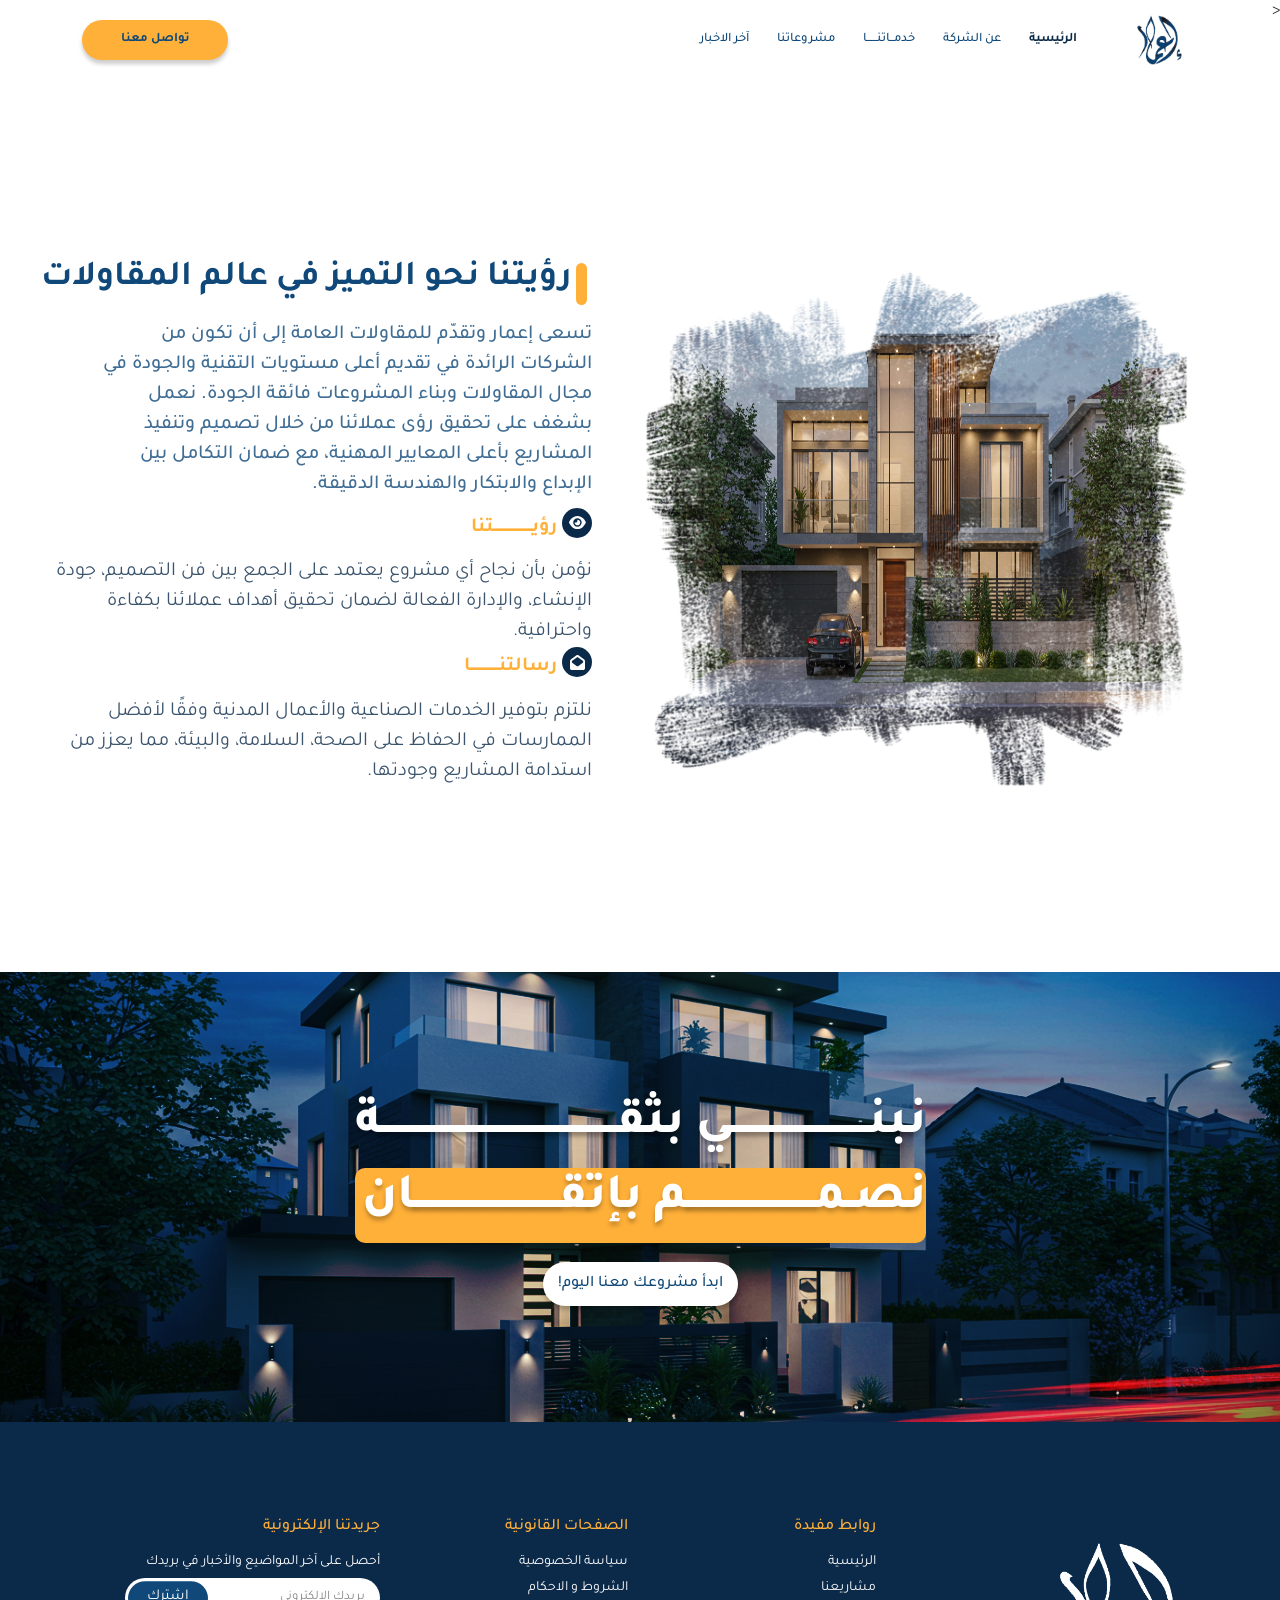
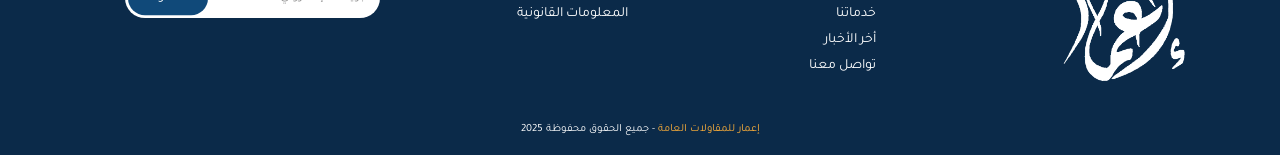
<file: about.html>
<!DOCTYPE html>
<html lang="ar" dir="rtl">
  <head>
    <meta charset="UTF-8" />
    <meta name="viewport" content="width=device-width, initial-scale=1.0" />
    <meta name="theme-color" content="#104979" />
    <meta name="author" content="Abdelrhman Elnhas" />
    <meta name="MobileOptimized" content="320" />
    <meta property="og:title" content="Emaar Contracting" />
    <meta property="og:type" content="website" />
    <title>إعمار للمقاولات العامة</title>
    <!-- Google Fonts -->
    <link rel="preconnect" href="https://fonts.googleapis.com" />
    <link rel="preconnect" href="https://fonts.gstatic.com" crossorigin />
    <link
      href="https://fonts.googleapis.com/css2?family=Tajawal:wght@300;400;500;700;800&display=swap"
      rel="stylesheet"
    />
    <!-- Bootstrap -->
    <link rel="stylesheet" href="assets/Bootstrap/css/bootstrap.min.css" />
    <!-- Font Awesome -->
    <link rel="stylesheet" href="assets/FontAwesome/css/all.min.css" />
    <!-- Stylesheet -->
    <link rel="stylesheet" href="assets/css/style.css" />
  </head>

  <body>
    <
    <!-- Header Section -->
    <header class="d-flex justify-content-between">
      <nav class="navbar navbar-expand-md w-100">
        <div
          class="container d-flex align-items-center justify-content-between justify-content-md-start gap-1"
        >
          <div class="header__logo">
            <img class="navbar-brand" src="images/logo.png" alt="Logo" />
          </div>

          <div class="collapse navbar-collapse" id="navbarNav">
            <ul class="navbar-nav ms-auto me-0 me-md-5 mb-2 mb-lg-0">
              <li class="nav-item">
                <a class="nav-link active" aria-current="page" href="index.html"
                  >الرئيسية</a
                >
              </li>
              <li class="nav-item">
                <a class="nav-link" aria-current="page" href="#About">
                  عن الشركة
                </a>
              </li>
              <li class="nav-item">
                <a class="nav-link" aria-current="page" href="services.html"
                  >خدمــاتنـــــا</a
                >
              </li>
              <li class="nav-item">
                <a class="nav-link" aria-current="page" href="projects.html"
                  >مشروعاتنا</a
                >
              </li>
              <li class="nav-item">
                <a class="nav-link" aria-current="page" href="news.html"
                  >آخر الاخبار</a
                >
              </li>
            </ul>
          </div>

          <div class="d-flex align-items-center">
            <div>
              <button
                onclick="window.location.href='inquiry.html'"
                class="solid-btn header__button"
              >
                تواصل معنا
              </button>
            </div>
            <button
              class="navbar-toggler"
              type="button"
              data-bs-toggle="collapse"
              data-bs-target="#navbarNav"
              aria-controls="navbarNav"
              aria-expanded="false"
              aria-label="Toggle navigation"
            >
              <i class="fa-solid fa-bars"></i>
            </button>
          </div>
        </div>
      </nav>
    </header>

    <main>
      <!-- About Section -->
      <section
        id="About"
        class="d-flex justify-content-center align-items-center mt-5"
      >
        <div
          class="container d-flex flex-column-reverse flex-lg-row justify-content-between align-items-center gap-1 gap-lg-5 py-5"
        >
          <div
            class="col-12 col-lg-6 about__image d-flex flex-row-reverse flex-lg-column justify-content-between align-items-center"
          >
            <img src="/images/villa1.jpg" alt="" />
          </div>

          <div
            class="col-12 col-md-6 d-flex flex-column align-items-start justify-content-evenly about__content"
          >
            <h2 class="about__heading sub-heading">
              رؤيتنا نحو التميز في عالم المقاولات
            </h2>
            <p class="about__description mb-2">
              تسعى إعمار وتقدّم للمقاولات العامة إلى أن تكون من الشركات الرائدة
              في تقديم أعلى مستويات التقنية والجودة في مجال المقاولات وبناء
              المشروعات فائقة الجودة. نعمل بشغف على تحقيق رؤى عملائنا من خلال
              تصميم وتنفيذ المشاريع بأعلى المعايير المهنية، مع ضمان التكامل بين
              الإبداع والابتكار والهندسة الدقيقة.
            </p>
            <ul class="about__list">
              <li>
                <span><i class="fa-solid fa-eye"></i></span>
                رؤيـــــــــــــــــــتنا

                <p>
                  نؤمن بأن نجاح أي مشروع يعتمد على الجمع بين فن التصميم، جودة
                  الإنشاء، والإدارة الفعالة لضمان تحقيق أهداف عملائنا بكفاءة
                  واحترافية.
                </p>
              </li>
              <li>
                <span><i class="fa-solid fa-envelope-open"></i></span>
                رسالتنــــــــــــــا
                <p>
                  نلتزم بتوفير الخدمات الصناعية والأعمال المدنية وفقًا لأفضل
                  الممارسات في الحفاظ على الصحة، السلامة، والبيئة، مما يعزز من
                  استدامة المشاريع وجودتها.
                </p>
              </li>
            </ul>
          </div>
        </div>
      </section>

      <!-- Banner -->
      <section
        id="Banner"
        class="d-flex justify-content-start align-items-center"
      >
        <div
          class="container d-flex flex-column justify-content-start align-items-center"
        >
          <div class="banner__content">
            <p class="">
              نبنـــــــــــــــــــــــي
              بثقـــــــــــــــــــــــــــــــــــــــة
            </p>
            <p class="sub-heading position-relative">
              نصـمـــــــــــــــــــــم بإتقــــــــــــــــــــــــان
            </p>
          </div>

          <button
            onclick="window.location.href='projects.html'"
            class="solid-btn banner__button mt-4"
          >
            ابدأ مشروعك معنا اليوم!
          </button>
        </div>
      </section>
    </main>

    <!-- Footer Section -->
    <footer id="Footer">
      <div class="container">
        <div class="text-center text-lg-end text-white pt-5">
          <div class="text-center text-md-end mt-5">
            <div class="row mt-3">
              <div
                class="col-md-3 col-lg-4 col-xl-3 d-flex flex-column align-items-center align-items-md-start justify-content-center mb-4 mb-md-0"
              >
                <img
                  src="./images/logoP.png"
                  class="img-fluid footer__logo w-50"
                  alt="Emaar Logo"
                />
              </div>
              <div class="links col-md-2 col-lg-2 col-xl-2 mx-auto mb-4">
                <h6>روابط مفيدة</h6>
                <p>
                  <a href="index.html">الرئيسية</a>
                </p>
                <p>
                  <a href="projects.html">مشاريعنا</a>
                </p>
                <p>
                  <a href="services.html">خدماتنا</a>
                </p>
                <p>
                  <a href="news.html">أخر الأخبار</a>
                </p>
                <p>
                  <a href="contact.html">تواصل معنا</a>
                </p>
              </div>

              <div class="links col-md-3 col-lg-2 col-xl-2 mx-auto mb-4">
                <h6>الصفحات القانونية</h6>
                <p>
                  <a href="#">سياسة الخصوصية</a>
                </p>
                <p>
                  <a href="#">الشروط و الاحكام</a>
                </p>
                <p>
                  <a href="#">المعلومات القانونية</a>
                </p>
              </div>

              <div
                class="footer__subscription col-md-4 col-lg-3 col-xl-3 mx-auto mb-md-0 mb-4"
              >
                <h6>جريدتنا الإلكترونية</h6>
                <p class="">أحصل على آخر المواضيع والأخبار في بريدك</p>
                <form action="" class="footer__subscription__form">
                  <input
                    type="email"
                    name=""
                    id=""
                    placeholder="بريدك الإلكتروني"
                  />
                  <button>اشترك</button>
                </form>
              </div>
            </div>
          </div>
        </div>
      </div>
      <div class="footerBottom text-center p-3">
        <span>إعمار للمقاولات العامة</span>
        - جميع الحقوق محفوظة 2025
      </div>
    </footer>

    <!-- Bootstrap Script File -->
    <script src="assets/Bootstrap/js/bootstrap.min.js"></script>
    <!-- FontAwesome Script File -->
    <script src="assets/FontAwesome/js/all.min.js"></script>
  </body>
</html>
</file>
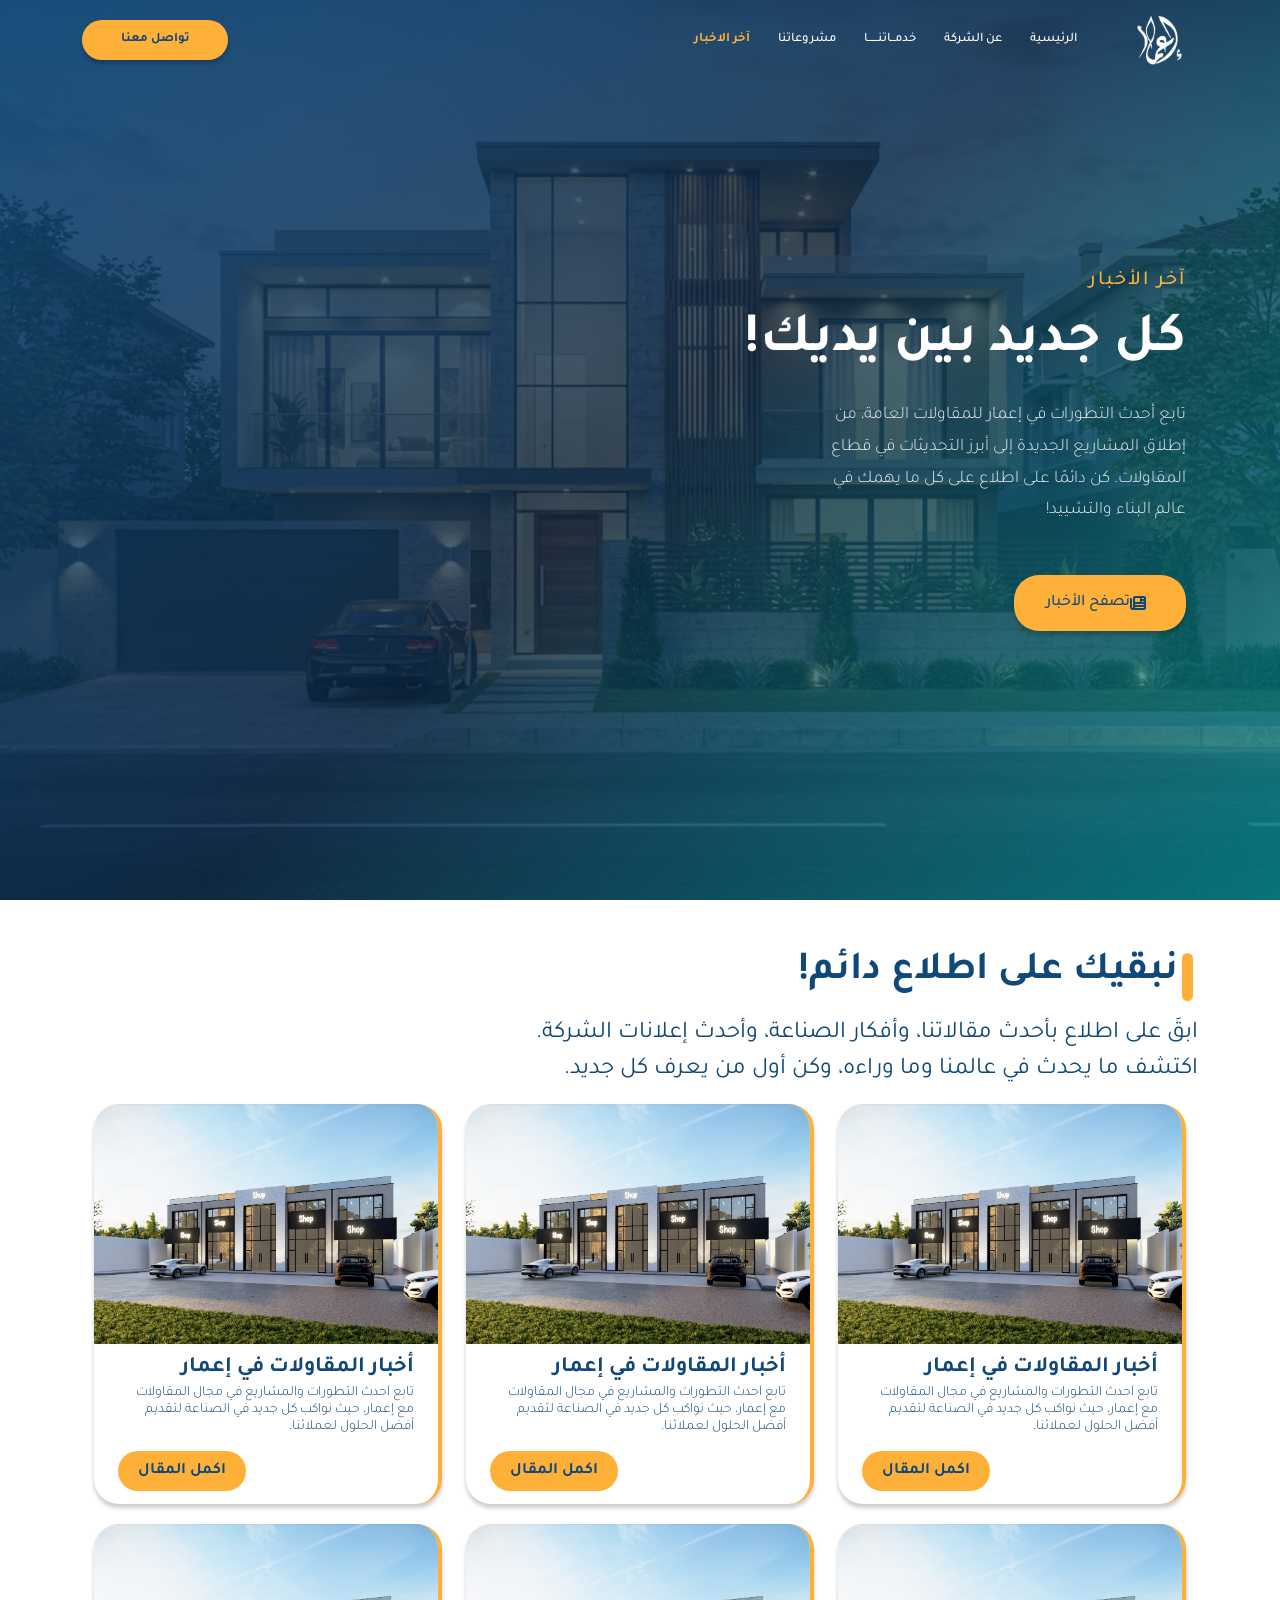
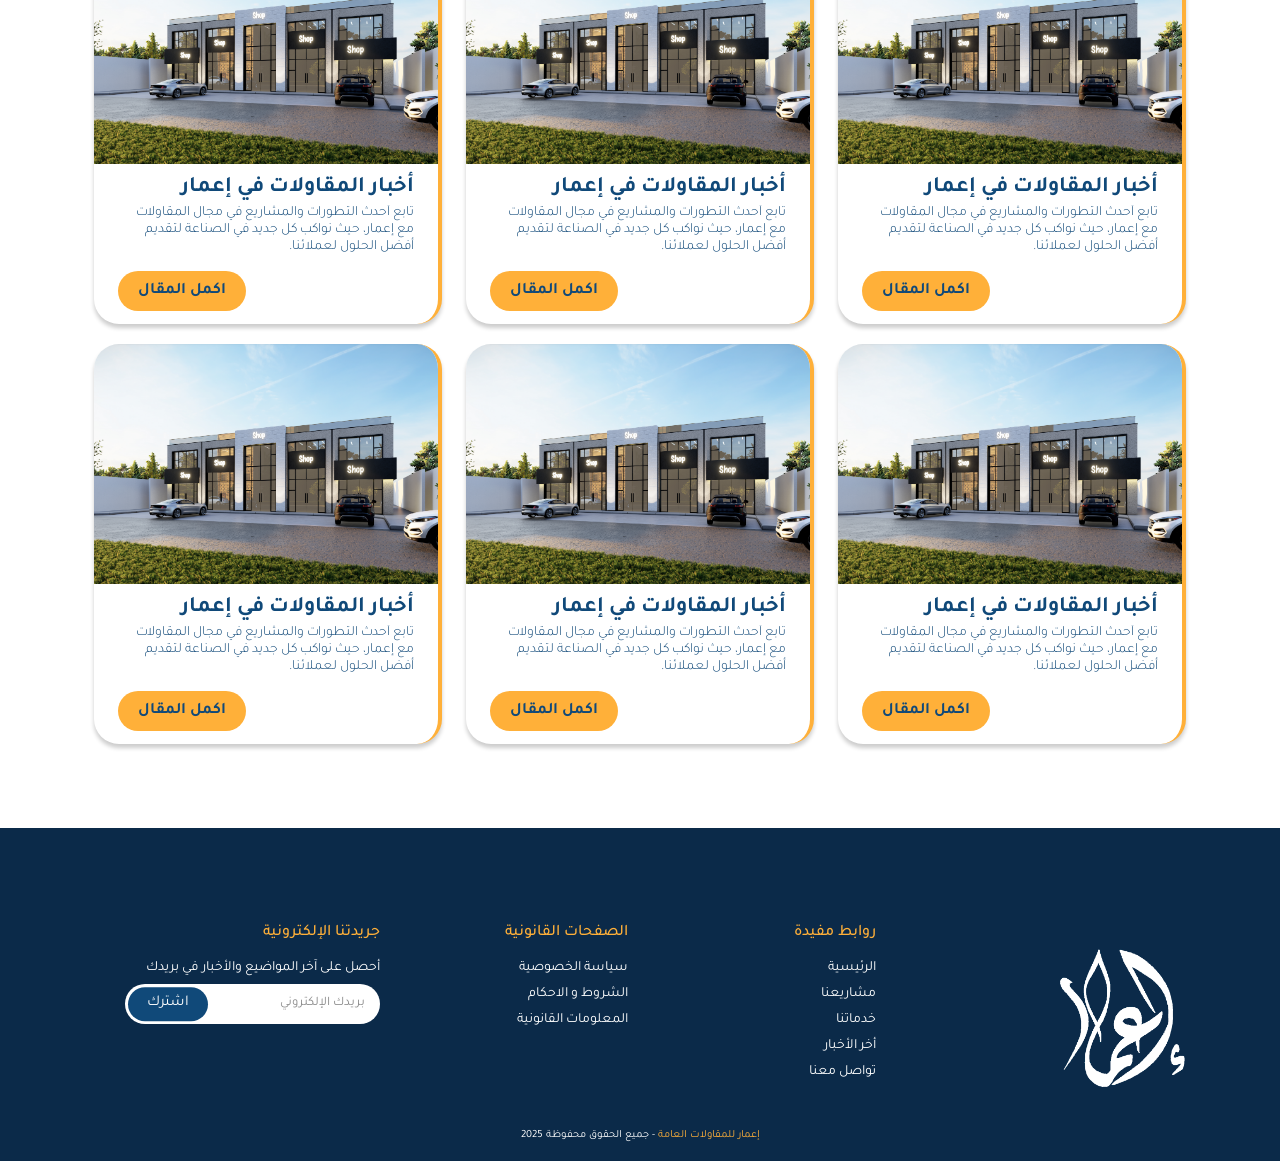
<file: news.html>
<!DOCTYPE html>
<html lang="ar" dir="rtl">
  <head>
    <meta charset="UTF-8" />
    <meta name="viewport" content="width=device-width, initial-scale=1.0" />
    <meta name="theme-color" content="#104979" />
    <meta name="author" content="Abdelrhman Elnhas" />
    <meta name="MobileOptimized" content="320" />
    <meta property="og:title" content="Emaar Contracting" />
    <meta property="og:type" content="website" />
    <title>إعمار للمقاولات العامة</title>
    <!-- Google Fonts -->
    <link rel="preconnect" href="https://fonts.googleapis.com" />
    <link rel="preconnect" href="https://fonts.gstatic.com" crossorigin />
    <link
      href="https://fonts.googleapis.com/css2?family=Tajawal:wght@300;400;500;700;800&display=swap"
      rel="stylesheet"
    />
    <!-- Bootstrap -->
    <link rel="stylesheet" href="assets/Bootstrap/css/bootstrap.min.css" />
    <!-- Font Awesome -->
    <link rel="stylesheet" href="assets/FontAwesome/css/all.min.css" />
    <!-- Stylesheet -->
    <link rel="stylesheet" href="assets/css/style.css" />
    <link rel="stylesheet" href="assets/css/news.css" />
  </head>

  <body>
    <!-- Header Section -->
    <header class="d-flex justify-content-between">
      <nav class="navbar navbar-expand-md w-100">
        <div
          class="container d-flex align-items-center justify-content-between justify-content-md-start gap-1"
        >
          <div class="header__logo">
            <img class="navbar-brand" src="images/logo.png" alt="Logo" />
          </div>

          <div class="collapse navbar-collapse" id="navbarNav">
            <ul class="navbar-nav ms-auto me-5 mb-2 mb-lg-0">
              <li class="nav-item">
                <a class="nav-link" aria-current="page" href="index.html"
                  >الرئيسية</a
                >
              </li>
              <li class="nav-item">
                <a class="nav-link" aria-current="page" href="#About">
                  عن الشركة
                </a>
              </li>
              <li class="nav-item">
                <a class="nav-link" aria-current="page" href="services.html"
                  >خدمــاتنـــــا</a
                >
              </li>
              <li class="nav-item">
                <a class="nav-link" aria-current="page" href="projects.html"
                  >مشروعاتنا</a
                >
              </li>
              <li class="nav-item">
                <a class="nav-link active" aria-current="page" href="news.html"
                  >آخر الاخبار</a
                >
              </li>
            </ul>
          </div>

          <div class="d-flex align-items-center">
            <div>
              <button
                onclick="window.location.href='inquiry.html'"
                class="solid-btn header__button"
              >
                تواصل معنا
              </button>
            </div>
            <button
              class="navbar-toggler"
              type="button"
              data-bs-toggle="collapse"
              data-bs-target="#navbarNav"
              aria-controls="navbarNav"
              aria-expanded="false"
              aria-label="Toggle navigation"
            >
              <i class="fa-solid fa-bars"></i>
            </button>
          </div>
        </div>
      </nav>
    </header>

    <main>
      <!-- News Hero Section -->
      <section id="NewsHero" class="position-relative">
        <div class="hero__overlay"></div>
        <div class="container position-relative">
          <div class="row min-vh-75 align-items-center">
            <div class="col-12 col-lg-8">
              <div class="hero__content">
                <h3 class="hero__subtitle mb-3">آخر الأخبار</h3>
                <h1 class="hero__title mb-4">كل جديد بين يديك!</h1>
                <p class="hero__description mb-5">
                  تابع أحدث التطورات في إعمار للمقاولات العامة، من إطلاق
                  المشاريع الجديدة إلى أبرز التحديثات في قطاع المقاولات. كن
                  دائمًا على اطلاع على كل ما يهمك في عالم البناء والتشييد!
                </p>
                <div class="hero__cta">
                  <a href="#allNews" class="solid-btn">
                    <i class="fas fa-newspaper me-2"></i>
                    تصفح الأخبار
                  </a>
                </div>
              </div>
            </div>
          </div>
        </div>
      </section>

      <section
        id="allNews"
        class="d-flex flex-column align-items-center justify-content-center py-5"
      >
			<div
			class="container d-flex flex-column justify-content-center align-items-start"
		>
				<div class="projects__content">
					<h2 class="projects__heading sub-heading">نبقيك على اطلاع دائم!</h2>
					<p class="projects__description news__description">
						ابقَ على اطلاع بأحدث مقالاتنا، وأفكار الصناعة، وأحدث إعلانات الشركة. اكتشف ما يحدث في عالمنا وما وراءه، وكن أول من يعرف كل جديد.
					</p>
				</div>
				<div class="row align-items-center justify-content-between my-3">

					<div class="col-12 col-md-6 col-lg-4 news__card__wrapper">

						<div class="news__card">
							<img class="news__image" src="./images/project1.png" alt="News Image">
								
								<p class="news__title px-4 pt-2">أخبار المقاولات في إعمار</p>

							<div class="news__card__bottom d-flex flex-column align-items-start justify-content-between">
								<p class="news__description px-4">
									تابع أحدث التطورات والمشاريع في مجال المقاولات مع إعمار، حيث نواكب كل جديد في الصناعة لتقديم أفضل الحلول لعملائنا.									</p>
									<button class="info-btn me-auto ms-4 mt-3">اكمل المقال</button>
								</div>
							</div>

					</div>
					<div class="col-12 col-md-6 col-lg-4 news__card__wrapper">

						<div class="news__card">
							<img class="news__image" src="./images/project1.png" alt="News Image">
								
								<p class="news__title px-4 pt-2">أخبار المقاولات في إعمار</p>

							<div class="news__card__bottom d-flex flex-column align-items-start justify-content-between">
								<p class="news__description px-4">
									تابع أحدث التطورات والمشاريع في مجال المقاولات مع إعمار، حيث نواكب كل جديد في الصناعة لتقديم أفضل الحلول لعملائنا.									</p>
									<button class="info-btn me-auto ms-4 mt-3">اكمل المقال</button>									</div>
							</div>

					</div>
					<div class="col-12 col-md-6 col-lg-4 news__card__wrapper">

						<div class="news__card">
							<img class="news__image" src="./images/project1.png" alt="News Image">
								
								<p class="news__title px-4 pt-2">أخبار المقاولات في إعمار</p>

							<div class="news__card__bottom d-flex flex-column align-items-start justify-content-between">
								<p class="news__description px-4">
									تابع أحدث التطورات والمشاريع في مجال المقاولات مع إعمار، حيث نواكب كل جديد في الصناعة لتقديم أفضل الحلول لعملائنا.									</p>
									<button class="info-btn me-auto ms-4 mt-3">اكمل المقال</button>
									</div>
							</div>

					</div>
					<div class="col-12 col-md-6 col-lg-4 news__card__wrapper">

						<div class="news__card">
							<img class="news__image" src="./images/project1.png" alt="News Image">
								
								<p class="news__title px-4 pt-2">أخبار المقاولات في إعمار</p>

							<div class="news__card__bottom d-flex flex-column align-items-start justify-content-between">
								<p class="news__description px-4">
									تابع أحدث التطورات والمشاريع في مجال المقاولات مع إعمار، حيث نواكب كل جديد في الصناعة لتقديم أفضل الحلول لعملائنا.									</p>
									<button class="info-btn me-auto ms-4 mt-3">اكمل المقال</button>
								</div>
							</div>

					</div>
					<div class="col-12 col-md-6 col-lg-4 news__card__wrapper">

						<div class="news__card">
							<img class="news__image" src="./images/project1.png" alt="News Image">
								
								<p class="news__title px-4 pt-2">أخبار المقاولات في إعمار</p>

							<div class="news__card__bottom d-flex flex-column align-items-start justify-content-between">
								<p class="news__description px-4">
									تابع أحدث التطورات والمشاريع في مجال المقاولات مع إعمار، حيث نواكب كل جديد في الصناعة لتقديم أفضل الحلول لعملائنا.									</p>
									<button class="info-btn me-auto ms-4 mt-3">اكمل المقال</button>									</div>
							</div>

					</div>
					<div class="col-12 col-md-6 col-lg-4 news__card__wrapper">

						<div class="news__card">
							<img class="news__image" src="./images/project1.png" alt="News Image">
								
								<p class="news__title px-4 pt-2">أخبار المقاولات في إعمار</p>

							<div class="news__card__bottom d-flex flex-column align-items-start justify-content-between">
								<p class="news__description px-4">
									تابع أحدث التطورات والمشاريع في مجال المقاولات مع إعمار، حيث نواكب كل جديد في الصناعة لتقديم أفضل الحلول لعملائنا.									</p>
									<button class="info-btn me-auto ms-4 mt-3">اكمل المقال</button>
									</div>
							</div>

					</div>
					<div class="col-12 col-md-6 col-lg-4 news__card__wrapper">

						<div class="news__card">
							<img class="news__image" src="./images/project1.png" alt="News Image">
								
								<p class="news__title px-4 pt-2">أخبار المقاولات في إعمار</p>

							<div class="news__card__bottom d-flex flex-column align-items-start justify-content-between">
								<p class="news__description px-4">
									تابع أحدث التطورات والمشاريع في مجال المقاولات مع إعمار، حيث نواكب كل جديد في الصناعة لتقديم أفضل الحلول لعملائنا.									</p>
									<button class="info-btn me-auto ms-4 mt-3">اكمل المقال</button>
								</div>
							</div>

					</div>
					<div class="col-12 col-md-6 col-lg-4 news__card__wrapper">

						<div class="news__card">
							<img class="news__image" src="./images/project1.png" alt="News Image">
								
								<p class="news__title px-4 pt-2">أخبار المقاولات في إعمار</p>

							<div class="news__card__bottom d-flex flex-column align-items-start justify-content-between">
								<p class="news__description px-4">
									تابع أحدث التطورات والمشاريع في مجال المقاولات مع إعمار، حيث نواكب كل جديد في الصناعة لتقديم أفضل الحلول لعملائنا.									</p>
									<button class="info-btn me-auto ms-4 mt-3">اكمل المقال</button>									</div>
							</div>

					</div>
					<div class="col-12 col-md-6 col-lg-4 news__card__wrapper">

						<div class="news__card">
							<img class="news__image" src="./images/project1.png" alt="News Image">
								
								<p class="news__title px-4 pt-2">أخبار المقاولات في إعمار</p>

							<div class="news__card__bottom d-flex flex-column align-items-start justify-content-between">
								<p class="news__description px-4">
									تابع أحدث التطورات والمشاريع في مجال المقاولات مع إعمار، حيث نواكب كل جديد في الصناعة لتقديم أفضل الحلول لعملائنا.									</p>
									<button class="info-btn me-auto ms-4 mt-3">اكمل المقال</button>
									</div>
							</div>

					</div>

					</div>

				</div>
 
			</div>
      </section>
    </main>

    <!-- Footer Section -->
    <footer id="Footer">
      <div class="container">
        <div class="text-center text-lg-end text-white pt-5">
          <div class="text-center text-md-end mt-5">
            <div class="row mt-3">
              <div
                class="col-md-3 col-lg-4 col-xl-3 d-flex flex-column align-items-center align-items-md-start justify-content-center mb-4 mb-md-0"
              >
                <img
                  src="./images/logoP.png"
                  class="img-fluid footer__logo w-50"
                  alt="Emaar Logo"
                />
              </div>
              <div class="links col-md-2 col-lg-2 col-xl-2 mx-auto mb-4">
                <h6>روابط مفيدة</h6>
                <p>
                  <a href="index.html">الرئيسية</a>
                </p>
                <p>
                  <a href="projects.html">مشاريعنا</a>
                </p>
                <p>
                  <a href="services.html">خدماتنا</a>
                </p>
                <p>
                  <a href="news.html">أخر الأخبار</a>
                </p>
                <p>
                  <a href="contact.html">تواصل معنا</a>
                </p>
              </div>

              <div class="links col-md-3 col-lg-2 col-xl-2 mx-auto mb-4">
                <h6>الصفحات القانونية</h6>
                <p>
                  <a href="#">سياسة الخصوصية</a>
                </p>
                <p>
                  <a href="#">الشروط و الاحكام</a>
                </p>
                <p>
                  <a href="#">المعلومات القانونية</a>
                </p>
              </div>

              <div
                class="footer__subscription col-md-4 col-lg-3 col-xl-3 mx-auto mb-md-0 mb-4"
              >
                <h6>جريدتنا الإلكترونية</h6>
                <p class="">أحصل على آخر المواضيع والأخبار في بريدك</p>
                <form action="" class="footer__subscription__form">
                  <input
                    type="email"
                    name=""
                    id=""
                    placeholder="بريدك الإلكتروني"
                  />
                  <button>اشترك</button>
                </form>
              </div>
            </div>
          </div>
        </div>
      </div>
      <div class="footerBottom text-center p-3">
        <span>إعمار للمقاولات العامة</span>
        - جميع الحقوق محفوظة 2025
      </div>
    </footer>

    <!-- Bootstrap Script File -->
    <script src="assets/Bootstrap/js/bootstrap.min.js"></script>
    <!-- FontAwesome Script File -->
    <script src="assets/FontAwesome/js/all.min.js"></script>
  </body>
</html>
</file>
<file: assets/css/style.css>
/* Start Global Settings */

:root {
  --primary-color: #104979;
  --secondary-color: #ffb039;
  --third-color: #03989e;
  --fourth-color: #0b2a49;
  --white: #ffffff;
  --black: #000000;
  --arabic-font: "Tajawal", sans-serif;
  --text-shadow: 0px 4px 4px rgba(0, 0, 0, 0.25);
  --box-shadow: 0px 4px 4px rgba(0, 0, 0, 0.2);
  --radius-sm: 8px;
  --radius-md: 25px;
  --font-light: 300;
  --font-regular: 400;
  --font-medium: 500;
  --font-bold: 700;
  --font-extrabold: 800;
}

* {
  box-sizing: border-box;
}

html {
  padding: 0;
  margin: 0;
  overflow-x: hidden;
  scroll-snap-type: y mandatory;
  scroll-behavior: smooth;
}

*,
body {
  padding: 0;
  margin: 0;
  position: relative;
}

body {
  font-family: var(--arabic-font);
  font-style: normal;
  direction: rtl;
  overflow-x: hidden;
  background-color: var(--white);
}

body::-webkit-scrollbar,
.mainbg::-webkit-scrollbar {
  background-color: var(--white);
  width: 10px;
}

body::-webkit-scrollbar-thumb,
.mainbg::-webkit-scrollbar-thumb {
  background: var(--primary-color);
}

ul {
  margin: 0;
  padding: 0;
  list-style: none;
}

ul li {
  list-style-type: none;
}

a {
  text-decoration: none;
}

a:hover {
  color: var(--secondary-color);
}

p {
  margin-bottom: unset;
}

.row {
  margin: 0;
  width: 100%;
}

.solid-btn,
.outline-btn {
  padding: 10px;
  border-radius: var(--radius-md);
  -webkit-border-radius: var(--radius-md);
  -moz-border-radius: var(--radius-md);
  -ms-border-radius: var(--radius-md);
  -o-border-radius: var(--radius-md);
  box-shadow: var(--box-shadow);
  transition:
    background-color 0.5s,
    color 0.5s;
  -webkit-transition:
    background-color 0.5s,
    color 0.5s;
  -moz-transition:
    background-color 0.5s,
    color 0.5s;
  -ms-transition:
    background-color 0.5s,
    color 0.5s;
  -o-transition:
    background-color 0.5s,
    color 0.5s;

  &:hover {
    background-color: var(--primary-color);
    color: var(--white);
  }
}

.solid-btn {
  background-color: var(--secondary-color);
  color: var(--white);
  border: none;
}

.outline-btn {
  background-color: transparent;
  color: var(--primary-color);
  border: 3px solid var(--primary-color);
}

.sub-heading {
  position: relative;
  padding-inline-start: 20px;

  &::before {
    content: "";
    position: absolute;
    width: 11px;
    height: 100%;
    border-radius: 10px;
    background-color: var(--secondary-color);
    top: 5px;
    right: 5px;
    z-index: -1;
    transition: all 0.5s;
    -webkit-transition: all 0.5s;
    -moz-transition: all 0.5s;
    -ms-transition: all 0.5s;
    -o-transition: all 0.5s;
    -webkit-border-radius: 10px;
    -moz-border-radius: 10px;
    -ms-border-radius: 10px;
    -o-border-radius: 10px;
  }
}

.sub-heading:hover::before {
  transform: skewX(10deg);
  -webkit-transform: skewX(10deg);
  -moz-transform: skewX(10deg);
  -ms-transform: skewX(10deg);
  -o-transform: skewX(10deg);
  width: 100%;
}

/* End Global Settings */

/* Start Header Settings */
header {
  height: 70px;
  margin-top: 5px;
  position: absolute;
  top: 0;
  left: 0;
  width: 100%;
  z-index: 10;
  background-color: transparent;
}

.header__logo img {
  height: 60px;
  object-fit: cover;
}

.navbar-nav {
  gap: 12px;
}

header .nav-item > .nav-link {
  color: var(--primary-color);
  font-weight: var(--font-medium);
  font-size: 13px;

  &.active {
    font-weight: var(--font-bold);
    color: var(--fourth-color);
  }
}

.header__button {
  background-color: var(--secondary-color);
  font-size: 13px;
  font-weight: var(--font-bold);
  width: 146px;
  color: var(--primary-color);

  &:hover {
    background-color: var(--third-color);
  }
}

.fa-bars {
  color: var(--secondary-color);
}

.navbar-toggler {
  color: var(--primary-color);

  &:focus {
    box-shadow: none !important;
  }
}

@media (max-width: 390px) {
  .header__button {
    max-width: 110px;
    font-size: 11px;
    font-weight: var(--font-medium);
  }
}

@media (max-width: 576px) {
  .navbar-collapse {
    background-color: var(--white);
    box-shadow: 0 4px 12px rgba(0, 0, 0, 0.1);
    width: 100%;
    padding: 20px;
    border-radius: var(--radius-md);
    margin-top: 10px;
    position: absolute;
    top: 100%;
    right: 0;
  }

  header .nav-item > .nav-link {
    color: var(--primary-color) !important;

    &.active {
      color: var(--secondary-color) !important;
    }
  }

  header {
    height: 70px;
  }

  .header__button {
    width: 100%;
    height: 36px;
    font-size: 12px;
  }

  .navbar-toggler {
    font-size: 1.25rem;
  }
}

@media (max-width: 768px) {
  .navbar-nav {
    gap: 5px;
  }

  header .nav-item > .nav-link {
    font-size: 10px;
    padding: 5px 7px;
  }

  .header__button {
    width: 100px;
    height: 36px;
    font-size: 11px;
    margin: 10px 0;
  }
}

/* End Header Settings */

/* Start Hero Settings */

#Hero {
  min-height: 100dvh;
  background: url("../../images/hero.jpg") no-repeat center center;
  background-size: cover;
}

.hero__content {
  h1 {
    font-size: 45px;
    font-weight: var(--font-bold);
    line-height: 65px;
    color: var(--primary-color);

    span {
      color: var(--primary-color);
      position: relative;
      z-index: 2;
      width: fit-content;

      &::before {
        position: absolute;
        content: "";
        background-color: var(--secondary-color);
        top: 0;
        left: -15px;
        transform: skewX(10deg);
        -webkit-transform: skewX(10deg);
        -moz-transform: skewX(10deg);
        -ms-transform: skewX(10deg);
        -o-transform: skewX(10deg);
        border-radius: 20px;
        z-index: -1;
        width: 285px;
        height: 65px;
        -webkit-border-radius: 20px;
        -moz-border-radius: 20px;
        -ms-border-radius: 20px;
        -o-border-radius: 20px;
      }
    }
  }

  p {
    margin-top: 10px;
    width: 380px;
    font-size: 18px;
    font-weight: var(--font-light);
  }

  .hero__content_buttons {
    gap: 10px;
    padding: 0;

    button {
      margin: 0;
      width: 50%;
      height: 48px;
      font-size: 16px;
      font-weight: var(--font-medium);

      &:first-of-type {
        background-color: var(--primary-color);

        &:hover {
          background-color: var(--fourth-color);
        }
      }
    }
  }
}

@media (max-width: 992px) {
  .hero__content {
    h1 {
      font-size: 40px;
      line-height: 55px;

      span {
        &::before {
          width: 260px;
        }
      }
    }

    p {
      font-size: 15px;
      width: 300px;
    }

    .hero__content_buttons button {
      width: 50%;
      height: 44px;
      font-size: 14px;
      font-weight: var(--font-medium);
    }
  }
}

@media (max-width: 768px) {
  #Hero {
    overflow: hidden;
    background-position: 40% center;
  }

  .hero__content {
    margin-bottom: 20px;
    padding-top: 40px;

    h1 {
      font-size: 35px;
      font-weight: var(--font-bold);
      line-height: 45px;
      color: var(--primary-color);
      position: relative;

      span {
        &::before {
          width: 230px;
          height: 50px;
        }
      }
    }

    p {
      margin-top: 30px;
      width: 380px;
      font-size: 13px;
      font-weight: var(--font-light);
    }

    .hero__content_buttons {
      gap: 10px;

      button {
        margin: 0;
        width: 50%;
        height: 45px;
        font-size: 14px;
        font-weight: var(--font-medium);
      }
    }
  }
}

@media (max-width: 442px) {
  #Hero {
    background-position: center center;
  }

  .hero__content {
    margin-bottom: 20px;
    padding-top: 40px;

    h1 {
      font-size: 30px;

      span {
        &::before {
          width: 198px;
        }
      }
    }

    p {
      margin-top: 30px;
      width: 100%;
      font-size: 13px;
      font-weight: var(--font-light);
    }

    .hero__content_buttons {
      gap: 10px;

      button {
        margin: 0;
        width: 50%;
        height: 45px;
        font-size: 14px;
        font-weight: var(--font-medium);
      }
    }
  }
}

@media (max-width: 291px) {
  .hero__content {
    h1 {
      font-size: 25px;

      span {
        &::before {
          width: 168px;
        }
      }
    }

    .hero__content_buttons {
      button {
        margin: 0;
        width: 50%;
        height: 45px;
        font-size: 12px;
        font-weight: var(--font-medium);
      }
    }
  }
}

/* End Hero Settings */

/* Start About Section */

#About {
  min-height: 100vh;
  background-color: var(--white);
}

.about__image {
  max-width: 100%;
  overflow: hidden;

  img {
    width: 100%;
    height: 550px;
    mask: url("../../images/mask1.svg");
    -webkit-mask: url("../../images/mask1.svg");
    mask-size: cover;
    mask-size: 100%;
    -webkit-mask-size: 100%;

    mask-repeat: no-repeat;
    -webkit-mask-repeat: no-repeat;

    mask-position: center;
    -webkit-mask-position: center;
  }
}

.about__heading {
  font-size: 35px;
  font-weight: var(--font-bold);
  color: var(--primary-color);
  margin-bottom: 20px;
  z-index: 1;
}

.about__description {
  font-size: 20px;
  font-weight: var(--font-medium);
  opacity: 0.8;
  color: var(--primary-color);
  width: 90%;
}

.about__list {
  li {
    font-size: 20px;
    font-weight: var(--font-bold);
    color: var(--secondary-color);

    span {
      width: 30px;
      aspect-ratio: 1/1;
      background-color: var(--fourth-color);
      border-radius: 50%;
      -webkit-border-radius:;
      -moz-border-radius:;
      -ms-border-radius:;
      -o-border-radius:;
      display: inline-flex;
      align-items: center;
      justify-content: center;

      svg {
        color: var(--white);
        font-size: 15px;
      }
    }

    p {
      font-weight: var(--font-regular);
      opacity: 0.8;
      color: var(--fourth-color);
      margin-top: 15px;
    }
  }
}

@media (max-width: 991.5px) {
  .about__content {
    width: 100%;
    margin-bottom: 20px;
  }

  .about__heading {
    font-size: 30px;
  }

  .about__description {
    font-size: 20px;
    width: 100%;
  }

  .about__list {
    li {
      font-size: 20px;

      p {
        margin-top: 10px;
      }
    }
  }
}

@media (max-width: 540px) {
  .about__image {
    img {
      width: 100%;
      height: 300px;
    }
  }

  .about__heading {
    font-size: 20px;
  }

  .about__description {
    font-size: 18px;
  }

  .about__list {
    li {
      font-size: 18px;
    }
  }
}

/* End About Section  */

/* Start Projects Section */

#Projects {
  min-height: 100vh;
  background: linear-gradient(
    180deg,
    transparent 0%,
    #35679136 50%,
    #104979 99%
  );
  z-index: 1;
}

.projects__heading {
  color: var(--primary-color);
  font-size: 40px;
  font-weight: var(--font-bold);
  margin-bottom: 20px;
  width: fit-content;
}

.projects__description {
  font-size: 24px;
  color: var(--primary-color);
}

.project__card {
  border-radius: 25px;
  overflow: hidden;
  background-color: white;
  box-shadow: 0 4px 15px rgba(0, 0, 0, 0.1);
  margin-bottom: 30px;
  transition: transform 0.3s;
}

.project__card:hover {
  transform: translateY(-5px);
}

.project__card__img__container {
  position: relative;
  height: 250px;
  overflow: hidden;
}

.project__card__img__container img {
  width: 100%;
  height: 100%;
  object-fit: cover;
}

.project__card__location__badge {
  position: absolute;
  top: 15px;
  left: 15px;
  background-color: rgba(255, 255, 255, 0.8);
  padding: 5px 12px;
  border-radius: 20px;
  font-weight: 500;
  display: flex;
  align-items: center;
  gap: 5px;
}

.project__card__location__badge svg {
  color: var(--secondary-color) !important;
}

.project__card__content {
  padding: 20px;
}

.project__card__title {
  font-size: 1.5rem;
  font-weight: var(--font-bold);
  margin-bottom: 10px;
  color: var(--primary-color);
}

.project__card__subtitle {
  color: var(--primary-color);
  opacity: 0.8;
  margin-bottom: 15px;
  font-size: 0.9rem;
}

.info-btn {
  background-color: var(--secondary-color);
  border: none;
  border-radius: var(--radius-md);
  padding: 8px 20px;
  font-weight: var(--font-bold);
  color: var(--primary-color);
  transition: background-color 0.3s;
  -webkit-border-radius: var(--radius-md);
  -moz-border-radius: var(--radius-md);
  -ms-border-radius: var(--radius-md);
  -o-border-radius: var(--radius-md);
}

.info-btn:hover {
  background-color: #fe9900;
}

@media (max-width: 768px) {
  .projects__heading {
    font-size: 30px;
  }

  .projects__description {
    font-size: 16px;
  }
}

@media (max-width: 511px) {
  .projects__heading {
    font-size: 25px;
  }
}

@media (max-width: 435px) {
  .projects__heading {
    font-size: 25px;
    /* margin-block: 10px; */
  }

  .projects__description {
    font-size: 13px;
  }

  .project__card__title {
    font-size: 1rem;
  }

  .info-btn {
    font-size: 0.8rem;
  }
}

@media (max-width: 330px) {
  .projects__heading {
    font-size: 20px;
  }
}

/* End Projects Section */

/* Start Services Section */
#Services {
  min-height: 100dvh;
  background: linear-gradient(0deg, transparent 0%, #35679136 50%, #104979 90%);
  z-index: 2;
}

.services__heading {
  color: var(--white);
  font-weight: var(--font-bold);
  font-size: 35px;
  width: fit-content;
}

.services__card {
  background-color: var(--white);
  border-radius: var(--radius-md);
  overflow: hidden;
  position: relative;
  height: 400px;
  transform: perspective(400px) rotateX(-5deg) rotateY(5deg);
  transition: transform 0.3s ease;
  box-shadow: var(--box-shadow);
  -webkit-border-radius: var(--radius-md);
  -moz-border-radius: var(--radius-md);
  -ms-border-radius: var(--radius-md);
  -o-border-radius: var(--radius-md);
  margin-bottom: 80px;

  &:hover {
    transform: perspective(450px) rotateX(-5deg) rotateY(5deg);
    -webkit-transform: perspective(450px) rotateX(-5deg) rotateY(5deg);
    -moz-transform: perspective(450px) rotateX(-5deg) rotateY(5deg);
    -ms-transform: perspective(450px) rotateX(-5deg) rotateY(5deg);
    -o-transform: perspective(450px) rotateX(-5deg) rotateY(5deg);
  }
}

.services__card__img__container {
  position: relative;
  height: 200px;
  overflow: hidden;
  clip-path: polygon(0 0, 100% 0, 100% 100%, 0 100%);
  margin-bottom: 10px;
  border-radius: var(--radius-md);
  width: 90%;
  top: 20px;
  left: -50%;
  transform: translateX(50%);
  -webkit-border-radius: var(--radius-md);
  -moz-border-radius: var(--radius-md);
  -ms-border-radius: var(--radius-md);
  -o-border-radius: var(--radius-md);
}

.services__card__img__container img {
  width: 100%;
  height: 100%;
  object-fit: cover;
}

.services__card__content {
  padding: 25px;
  text-align: right;
}

.services__card__title {
  font-size: 24px;
  font-weight: bold;
  color: var(--primary-color);
  margin-bottom: 15px;
}

.services__card__subtitle {
  color: var(--primary-color);
  opacity: 0.7;
  line-height: 1.6;
  margin-bottom: 5px;
}

.more-link {
  display: inline-block;
  color: var(--secondary-color);
  text-decoration: none;
  font-weight: bold;
  margin-top: 10px;
  transition: color 0.5s;
  -webkit-transition: color 0.5s;
  -moz-transition: color 0.5s;
  -ms-transition: color 0.5s;
  -o-transition: color 0.5s;
}

.more-link:hover {
  color: var(--fourth-color);
  opacity: 0.8;
}

/* End Services Section */

/* Start News Section */
#News {
  min-height: 100vh;
  background: linear-gradient(
    0deg,
    transparent 0%,
    #ffb03952 20%,
    #ffb03958 50%,
    #ffb03952 80%,
    transparent 100%
  );
}

.news__description {
  color: var(--primary-color);
  width: 60%;

  @media (max-width: 991px) {
    width: 100%;
    font-size: 16px;
  }
}

.news__card__wrapper {
  margin-bottom: 20px;
}

.news__card {
  width: 100%;
  min-height: 400px;
  border-radius: var(--radius-md);
  -webkit-border-radius: var(--radius-md);
  -moz-border-radius: var(--radius-md);
  -ms-border-radius: var(--radius-md);
  -o-border-radius: var(--radius-md);
  background-color: var(--white);
  box-shadow: var(--box-shadow);
  overflow: hidden;
  border-right: 4px solid var(--secondary-color);

  .news__image {
    width: 100%;
    height: 240px;
    object-fit: cover;
  }
}

.news__title {
  color: var(--primary-color);
  font-size: 22px;
  font-weight: var(--font-bold);
}

.news__card__bottom {
  position: relative;

  .news__description {
    color: var(--primary-color);
    font-size: 14px;
    font-weight: var(--font-light);
    width: 100%;
    line-height: 1.2;
    display: -webkit-box;
    -webkit-line-clamp: 3;
    -webkit-box-orient: vertical;
    overflow: hidden;
  }

  .news__more {
    color: var(--secondary-color);
    font-size: 14px;
    font-weight: var(--font-regular);
    background-color: transparent;
    border: none;
    cursor: pointer;
    margin-top: 20px;
    position: absolute;
    bottom: -40px;
    left: 15px;

    svg {
      transform: rotate(-45deg);
      -webkit-transform: rotate(-45deg);
      -moz-transform: rotate(-45deg);
      -ms-transform: rotate(-45deg);
      -o-transform: rotate(-45deg);
      font-size: 14px;
    }
  }
}

@media (max-width: 343px) {
  .news__title {
    font-size: 14px;
  }
}

/* End News Section */

/* Start Banner Section */
#Banner {
  min-height: 450px;
  background:
    linear-gradient(180deg, var(--primary-color) 0%, var(--fourth-color) 100%),
    url("../../images/banner.jpg");
  background-blend-mode: overlay;
  background-position: 100% center;
  background-repeat: no-repeat;
  background-size: cover;
}

.banner__content {
  position: relative;

  p {
    color: var(--white);
    font-size: 50px;
    font-weight: var(--font-extrabold);
    text-shadow: var(--text-shadow);
    z-index: 2;
    padding-inline-start: 0;

    &::before {
      width: 100%;
      right: 0px;
    }
  }
}

.banner__button {
  background-color: var(--white);
  color: var(--primary-color);
  padding-inline: 15px;
  font-weight: var(--font-medium);

  &:hover {
    background-color: var(--secondary-color);
    color: var(--white);
  }
}

@media (max-width: 450px) {
  #Banner {
    min-height: 300px;
  }

  .banner__content {
    p {
      font-size: 30px;
    }

    &::after {
      right: unset;
      left: 50%;
      transform: translateX(-50%);
      -webkit-transform: translateX(-50%);
      -moz-transform: translateX(-50%);
      -ms-transform: translateX(-50%);
      -o-transform: translateX(-50%);
    }
  }
}

@media (max-width: 768px) {
  .banner__content {
    p {
      font-size: 40px;
    }
  }
}

@media (max-width: 500px) {
  .banner__content {
    p {
      font-size: 30px;
    }
  }
}

@media (max-width: 395px) {
  .banner__content {
    p {
      font-size: 20px;
    }
  }
}

/* End Banner Section */

/* Start Footer Section */

#Footer {
  background-color: var(--fourth-color);

  .footer__logo {
    filter: brightness(100);
    -webkit-filter: brightness(100);
    -moz-filter: brightness(1);
    -ms-filter: brightness(1);
    -o-filter: brightness(1);
  }
}

#Footer h6 {
  margin-bottom: 15px;
  color: var(--secondary-color);
  font-size: 16px;
  font-weight: var(--font-medium);
}

.links p,
.footer__subscription p {
  margin-block: 5px;
  font-size: 14px;
}

.links a {
  color: var(--white);
  transition: all 0.3s;
  -webkit-transition: all 0.3s;
  -moz-transition: all 0.3s;
  -ms-transition: all 0.3s;
  -o-transition: all 0.3s;
  font-weight: var(--font-regular);
  font-size: 14px;
}

.links a:hover,
.footer-links:hover {
  color: var(--secondary-color) !important;
  padding-left: 10px;
}

.footerBottom {
  color: var(--white);
  font-size: 11px;
}

.footerBottom span {
  color: var(--secondary-color);
}

.footer__subscription__form {
  border-radius: var(--radius-md);
  -webkit-border-radius: var(--radius-md);
  -moz-border-radius: var(--radius-md);
  -ms-border-radius: var(--radius-md);
  -o-border-radius: var(--radius-md);
  background-color: var(--white);
  font-size: 15px;
  position: relative;
  max-width: 300px;
  width: 100%;
  margin-inline: auto;

  input {
    background-color: transparent;
    padding: 10px 15px;
    border: none;
    caret-color: var(--primary-color);
    color: var(--primary-color);
    font-size: 13px;

    width: 100%;

    &::placeholder {
      color: #8a8a8a;
    }

    &:focus,
    &:focus-visible,
    &:active {
      outline: none;
    }
  }

  button {
    position: absolute;
    background-color: var(--primary-color);
    color: var(--white);
    width: 80px;
    height: 85%;
    border: none;
    border-radius: var(--radius-md);
    -webkit-border-radius: var(--radius-md);
    -moz-border-radius: var(--radius-md);
    -ms-border-radius: var(--radius-md);
    -o-border-radius: var(--radius-md);
    top: 50%;
    transform: translateY(-50%);
    left: 3px;
    -webkit-transform: translateY(-50%);
    -moz-transform: translateY(-50%);
    -ms-transform: translateY(-50%);
    -o-transform: translateY(-50%);
  }
}

/* End Footer Section */
</file>
<file: assets/css/news.css>
/* Start Header */
header .nav-item>.nav-link {
	color: var(--white);
}

header .nav-item>.nav-link.active {
	color: var(--secondary-color);
}

.header__logo img {
	filter: brightness(0) invert(1);
}


/* End Header */



/* End Hero Section */

/* News Hero Section */
#NewsHero {
	min-height: 100dvh;
	background: url("../../images/villa1.jpg") no-repeat center center;
	background-size: cover;
	position: relative;
	overflow: hidden;
	display: flex;
	align-items: center;
}

#NewsHero .hero__overlay {
	position: absolute;
	top: 0;
	left: 0;
	width: 100%;
	height: 100%;
	background: linear-gradient(135deg,
			rgba(16, 73, 121, 0.85) 0%,
			rgba(11, 42, 73, 0.75) 50%,
			rgba(3, 152, 158, 0.7) 100%);
	z-index: 2;
}

#NewsHero .container {
	position: relative;
	z-index: 3;
}

#NewsHero .hero__content {
	color: var(--white);
	text-align: right;
	max-width: 800px;
	margin-right: 0;
	margin-left: auto;
}

#NewsHero .hero__subtitle {
	font-size: 1.25rem;
	font-weight: var(--font-medium);
	color: var(--secondary-color);
	text-transform: uppercase;
	letter-spacing: 2px;
	margin-bottom: 1rem;
}

#NewsHero .hero__title {
	font-size: 3.5rem;
	font-weight: var(--font-bold);
	line-height: 1.2;
	margin-bottom: 1.5rem;
	color: var(--white);
}

#NewsHero .hero__description {
	font-size: 1.1rem;
	line-height: 1.8;
	color: var(--white);
	opacity: 0.9;
	max-width: 600px;
	margin: 0 0 2rem;
}

#NewsHero .hero__cta {
	margin-top: 2rem;
}

#NewsHero .solid-btn {
	display: inline-flex;
	align-items: center;
	padding: 1rem 2rem;
	background-color: var(--secondary-color);
	color: var(--primary-color);
	border-radius: var(--radius-md);
	font-weight: var(--font-medium);
	transition: all 0.3s ease;
}

#NewsHero .solid-btn:hover {
	background-color: var(--third-color);
	transform: translateY(-2px);
	box-shadow: var(--box-shadow);
}

@media (max-width: 768px) {
	#NewsHero {
		padding: 4rem 0;
	}

	#NewsHero .hero__title {
		font-size: 2.5rem;
	}

	#NewsHero .hero__description {
		font-size: 1rem;
	}
}


@media (max-width: 400px) {
	#NewsHero {
		padding: 4rem 0;
	}

	#NewsHero .hero__title {
		font-size: 1.7rem;
	}

	#NewsHero .hero__description {
		font-size: 0.8rem;
	}

	#NewsHero .solid-btn {
		font-size: 13px;
		padding: 10px 15px;
	}
}
</file>
